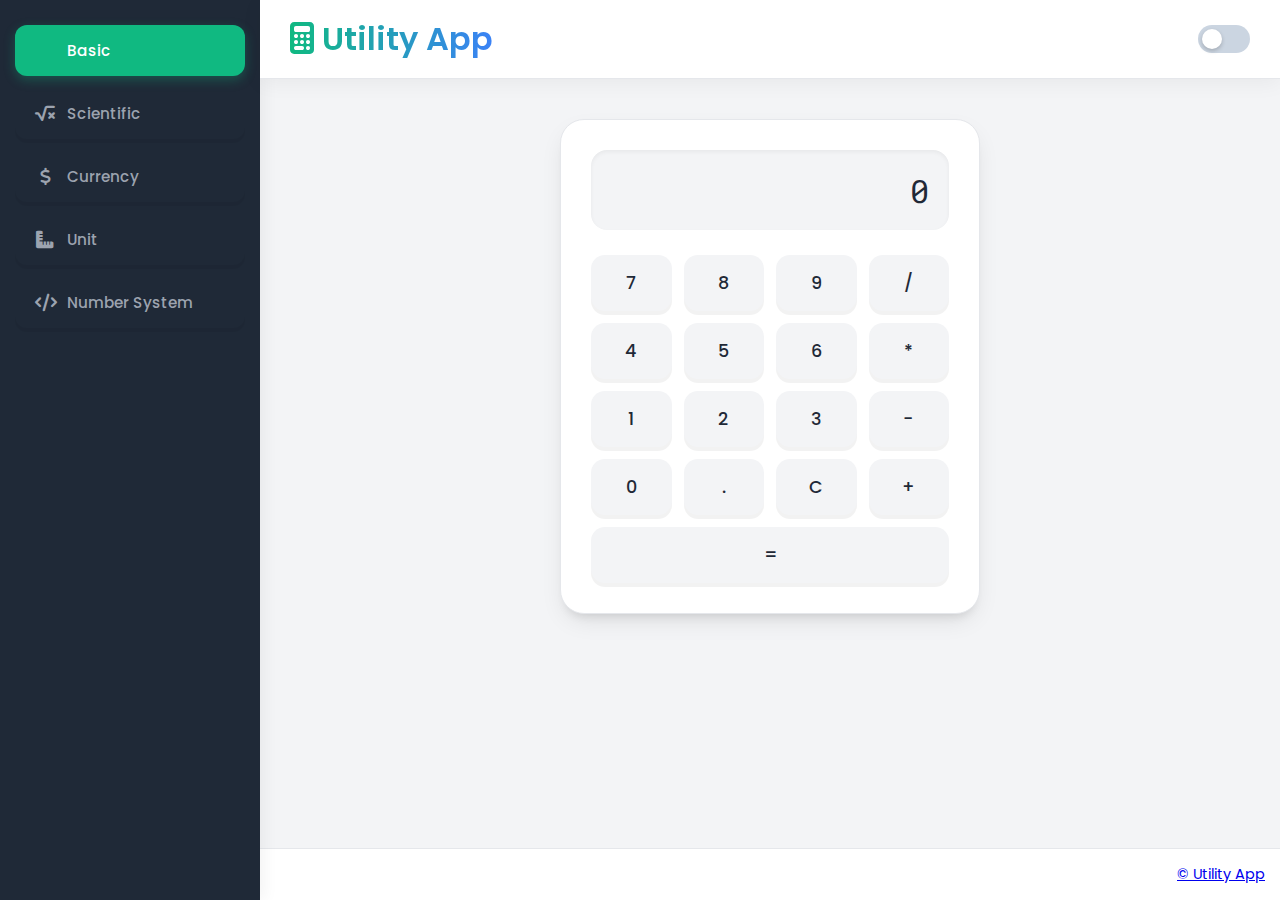
<file: index.html>
<!DOCTYPE html>
<html lang="en">
<head>
  <meta charset="UTF-8">
  <meta name="viewport" content="width=device-width, initial-scale=1.0">
  <title>Utility Calculator App</title>
  <link rel="stylesheet" href="./assets/css/style.css">
  <link rel="stylesheet" href="https://cdnjs.cloudflare.com/ajax/libs/font-awesome/6.4.0/css/all.min.css"/>
</head>
<body>

  <!-- Header -->
  <header>
    <h1><i class="fas fa-calculator"></i> Utility App</h1>
    <label class="theme-toggle">
      <input type="checkbox" id="theme-switch">
      <span class="slider"></span>
    </label>
  </header>

  <!-- Sidebar -->
  <aside>
    <button data-module="basic" class="active"><i class="fas fa-function"></i> Basic</button>
    <button data-module="scientific"><i class="fas fa-square-root-alt"></i> Scientific</button>
    <button data-module="currency"><i class="fas fa-dollar-sign"></i> Currency</button>
    <button data-module="unit"><i class="fas fa-ruler-combined"></i> Unit</button>
    <button data-module="numbersystem"><i class="fas fa-code"></i> Number System</button>
  </aside>

  <!-- Main container -->
  <main id="module-container"></main>

  <!-- Footer -->
  <footer>
    <div id="footer-badge" title="Made by Aneesh Kumar Mourya | v1.0.00.0 | Contact: aneeshkrmourya@gmail.com">
      <a href="mailto:aneeshkrmourya@gmail.com">© Utility App</a>
    </div>
  </footer>


  <script type="module" src="./assets/js/app.js"></script>
</body>
</html>
</file>
<file: assets/css/style.css>
/* =============================
   1. Imports & Variables
   ============================= */
@import url('https://fonts.googleapis.com/css2?family=Poppins:wght@400;500;600&family=Roboto+Mono:wght@500&display=swap');

:root {
  /* Light Theme Palette */
  --primary: #10b981;        /* Modern Emerald */
  --primary-dark: #059669;
  --accent: #3b82f6;         /* Blue */
  --bg-body: #f3f4f6;
  --bg-card: #ffffff;
  --bg-sidebar: #1f2937;
  --text-main: #1f2937;
  --text-light: #f9fafb;
  --border: #e5e7eb;
  --shadow-card: 0 10px 25px -5px rgba(0, 0, 0, 0.1), 0 8px 10px -6px rgba(0, 0, 0, 0.1);
  --shadow-header: 0 4px 20px rgba(0,0,0,0.05);
}

body.dark-mode {
  /* Dark Theme Palette */
  --bg-body: #111827;
  --bg-card: #1f2937;
  --bg-sidebar: #0f172a;
  --text-main: #f3f4f6;
  --border: #374151;
  --shadow-card: 0 10px 25px -5px rgba(0, 0, 0, 0.5);
}

/* =============================
   2. Global Reset & Body
   ============================= */
* {
  margin: 0;
  padding: 0;
  box-sizing: border-box;
  font-family: 'Poppins', sans-serif;
  -webkit-tap-highlight-color: transparent;
}

body {
  display: grid;
  grid-template-areas: 
    "sidebar header"
    "sidebar main"
    "sidebar footer";
  grid-template-columns: 260px 1fr;
  grid-template-rows: auto 1fr auto;
  min-height: 100vh;
  transition: background 0.3s ease, color 0.3s ease;
  background: var(--bg-body);
  color: var(--text-main);
}

/* =============================
   3. Header
   ============================= */
header {
  grid-area: header;
  display: flex;
  justify-content: space-between;
  align-items: center;
  padding: 15px 30px;
  background: var(--bg-card);
  color: var(--text-main);
  border-bottom: 1px solid var(--border);
  box-shadow: var(--shadow-header);
  z-index: 10;
}

header h1, header div {
  font-weight: 600;
  background: linear-gradient(90deg, var(--primary), var(--accent));
  -webkit-background-clip: text;
  background-clip: text;
  color: transparent;
}
header { color: var(--text-main); } 

/* Theme Toggle */
.theme-toggle {
  position: relative;
  display: inline-block;
  width: 52px;
  height: 28px;
}
.theme-toggle input { display: none; }
.theme-toggle .slider {
  position: absolute;
  cursor: pointer;
  top: 0; left: 0; right: 0; bottom: 0;
  background-color: #cbd5e1;
  border-radius: 34px;
  transition: 0.4s cubic-bezier(0.4, 0.0, 0.2, 1);
}
.theme-toggle .slider:before {
  position: absolute;
  content: "";
  height: 20px; width: 20px;
  left: 4px; bottom: 4px;
  background-color: white;
  border-radius: 50%;
  transition: 0.4s cubic-bezier(0.4, 0.0, 0.2, 1);
  box-shadow: 0 2px 4px rgba(0,0,0,0.2);
}
.theme-toggle input:checked + .slider { background-color: var(--primary); }
.theme-toggle input:checked + .slider:before { transform: translateX(24px); }

/* =============================
   4. Sidebar
   ============================= */
aside {
  grid-area: sidebar;
  background: var(--bg-sidebar);
  color: var(--text-light);
  display: flex;
  flex-direction: column;
  padding: 25px 15px;
  gap: 12px;
  box-shadow: 4px 0 15px rgba(0,0,0,0.05);
  z-index: 5;
}

aside button {
  display: flex;
  align-items: center;
  gap: 12px;
  background: transparent;
  color: #9ca3af;
  border: none;
  padding: 14px 20px;
  border-radius: 12px;
  cursor: pointer;
  transition: all 0.2s ease;
  font-weight: 500;
  font-size: 0.95rem;
  text-align: left;
}

aside button:hover {
  background: rgba(255, 255, 255, 0.08);
  color: #fff;
  transform: translateX(5px);
}

aside button.active {
  background: var(--primary);
  color: white;
  box-shadow: 0 4px 12px rgba(16, 185, 129, 0.3);
}

aside button i { width: 20px; text-align: center; font-size: 1.1rem; }

/* =============================
   5. Main Content Area (Cards)
   ============================= */
main {
  grid-area: main;
  padding: 40px 20px;
  overflow-y: auto;
  display: flex;
  justify-content: center;
  align-items: flex-start;
}

.calculator, .currency-converter, .unit-converter, .number-system-converter {
  width: 100%;
  max-width: 420px;
  padding: 30px;
  background: var(--bg-card);
  border-radius: 24px;
  box-shadow: var(--shadow-card);
  border: 1px solid var(--border);
  transition: transform 0.3s;
}

/* =============================
   6. Calculator Styles
   ============================= */
.display {
  width: 100%;
  height: 80px;
  background: var(--bg-body);
  border-radius: 16px;
  margin-bottom: 25px;
  padding: 15px 20px;
  font-family: 'Roboto Mono', monospace;
  font-size: 2rem;
  color: var(--text-main);
  text-align: right;
  overflow-x: auto;
  display: flex;
  align-items: center;
  justify-content: flex-end;
  box-shadow: inset 0 2px 4px rgba(0,0,0,0.05);
}
body.dark-mode .display {
  background: #111827;
  box-shadow: inset 0 2px 5px rgba(0,0,0,0.3);
}

/* =============================
   7. Currency Converter Specifics
   ============================= */

.currency-card {
  padding: 28px;
  background: var(--bg-card);
  border-radius: 22px;
  box-shadow: var(--shadow-card);
  border: 1px solid var(--border);
  animation: fadeIn 0.4s ease;
  transition: all 0.25s ease;
}

.currency-card:hover {
  transform: translateY(-4px);
  box-shadow: 0 12px 30px rgba(0, 0, 0, 0.10);
}

@keyframes fadeIn {
  from { opacity: 0; transform: translateY(10px); }
  to { opacity: 1; transform: translateY(0); }
}
.field-row {
  display: flex;
  gap: 15px;
  margin-bottom: 15px;
}

.field-row select,
.field-row input {
  flex: 1;
}
#convertBtn {
  position: relative;
  display: flex;
  align-items: center;
  justify-content: center;
}

.loader {
  width: 18px;
  height: 18px;
  border: 3px solid transparent;
  border-top-color: #fff;
  border-radius: 50%;
  animation: spin 0.6s linear infinite;
  display: none;
}
.loading .btn-text { display: none; }
.loading .loader { display: inline-block; }


@keyframes spin {
  to { transform: rotate(360deg); }
}

.loading .btn-text {
  display: none;
}

.loading .loader {
  display: inline-block;
}


/* Style the Select Dropdowns */
.currency-converter select {
  height: 50px;
  background-color: var(--bg-body);
  cursor: pointer;
  font-weight: 500;
  margin-bottom: 15px;
}


.currency-converter button {
  width: 100%;
  background: var(--primary);
  color: white;
  font-size: 1.2rem;
  padding: 18px;
  margin-top: 10px;
  box-shadow: 0 4px 10px rgba(16, 185, 129, 0.3);
}
.currency-converter button:hover {
  background: var(--primary-dark);
  transform: translateY(-2px);
}

/* =============================
   8. Global Inputs & Buttons
   ============================= */
/* Base Input Styles */
input, select {
  width: 100%;
  padding: 12px 15px;
  margin: 10px 0 20px 0;
  border-radius: 14px;
  border: 1px solid var(--border);
  background: var(--bg-body);
  color: var(--text-main);
  outline: none;
  font-size: 1rem;
  transition: all 0.2s;
}
input:focus, select:focus {
  border-color: var(--primary);
  box-shadow: 0 0 0 3px rgba(16, 185, 129, 0.1);
}

/* Grid for Calculator Buttons */
.buttons, .buttons-6col {
  display: grid;
  gap: 12px;
}
.buttons { grid-template-columns: repeat(4, 1fr); }
.buttons-6col { grid-template-columns: repeat(6, 1fr); }

/* Base Button Styles */
button {
  padding: 15px;
  font-size: 1.1rem;
  font-weight: 500;
  border-radius: 14px;
  border: none;
  cursor: pointer;
  background: var(--bg-body);
  color: var(--text-main);
  box-shadow: 0 4px 0 rgba(0,0,0,0.05);
  transition: all 0.1s;
  user-select: none;
}

button:active { transform: translateY(4px); box-shadow: none; }
button:hover { filter: brightness(0.97); }
body.dark-mode button:hover { filter: brightness(1.2); }

/* Optional Helper Classes */
.btn-equal { background: var(--primary); color: white; box-shadow: 0 4px 0 var(--primary-dark); }
.btn-operator { color: var(--primary); background: rgba(16, 185, 129, 0.1); }

/* =============================
   9. Footer & Responsive
   ============================= */
footer {
  grid-area: footer;
  text-align: right;
  padding: 15px;
  background: var(--bg-card);
  color: #6b7280;
  font-size: 0.9rem;
  border-top: 1px solid var(--border);
}

@media (max-width: 768px) {
  body {
    grid-template-areas: "header" "main" "sidebar";
    grid-template-columns: 1fr;
    grid-template-rows: auto 1fr auto;
  }
  header { padding: 10px 20px; }
  
  aside {
    flex-direction: row;
    overflow-x: auto;
    padding: 10px;
    position: sticky;
    bottom: 0;
    background: var(--bg-sidebar);
    border-top: 1px solid var(--border);
    order: 3;
  }
  aside button {
    flex: 0 0 auto;
    margin: 0 5px;
    padding: 10px 15px;
    font-size: 0.8rem;
    flex-direction: column;
    gap: 6px;
    text-align: center;
  }
  aside button:hover { transform: none; }
  footer { display: none; }
  
  .calculator, .currency-converter { padding: 20px; }
  .buttons { gap: 8px; }
  button { padding: 12px; font-size: 1rem; }
}
/*Result Box — Match Input Style */
#num-result {
  width: 100%;
  padding: 14px 18px;
  margin-top: 20px;
  background: var(--bg-body);
  border: 1px solid var(--border);
  border-radius: 14px;
  color: var(--text-main);
  font-size: 1.05rem;
  font-weight: 500;
  transition: all 0.3s ease;
  box-shadow: inset 0 2px 4px rgba(0,0,0,0.05);
}

#unit-result {
  width: 100%;
  padding: 14px 18px;
  margin-top: 20px;
  background: var(--bg-body);
  border: 1px solid var(--border);
  border-radius: 14px;
  color: var(--text-main);
  font-size: 1.05rem;
  font-weight: 500;
  transition: all 0.3s ease;
  box-shadow: inset 0 2px 4px rgba(0,0,0,0.05);
}
#result {
  width: 100%;
  padding: 14px 18px;
  margin-top: 20px;
  background: var(--bg-body);
  border: 1px solid var(--border);
  border-radius: 14px;
  color: var(--text-main);
  font-size: 1.05rem;
  font-weight: 500;
  transition: all 0.3s ease;
  box-shadow: inset 0 2px 4px rgba(0,0,0,0.05);
}
/* Dark Mode */
body.dark-mode #num-result {
  background: #111827;
  border-color: #374151;
  color: var(--text-main);
  box-shadow: inset 0 2px 5px rgba(0,0,0,0.3);
}
</file>
